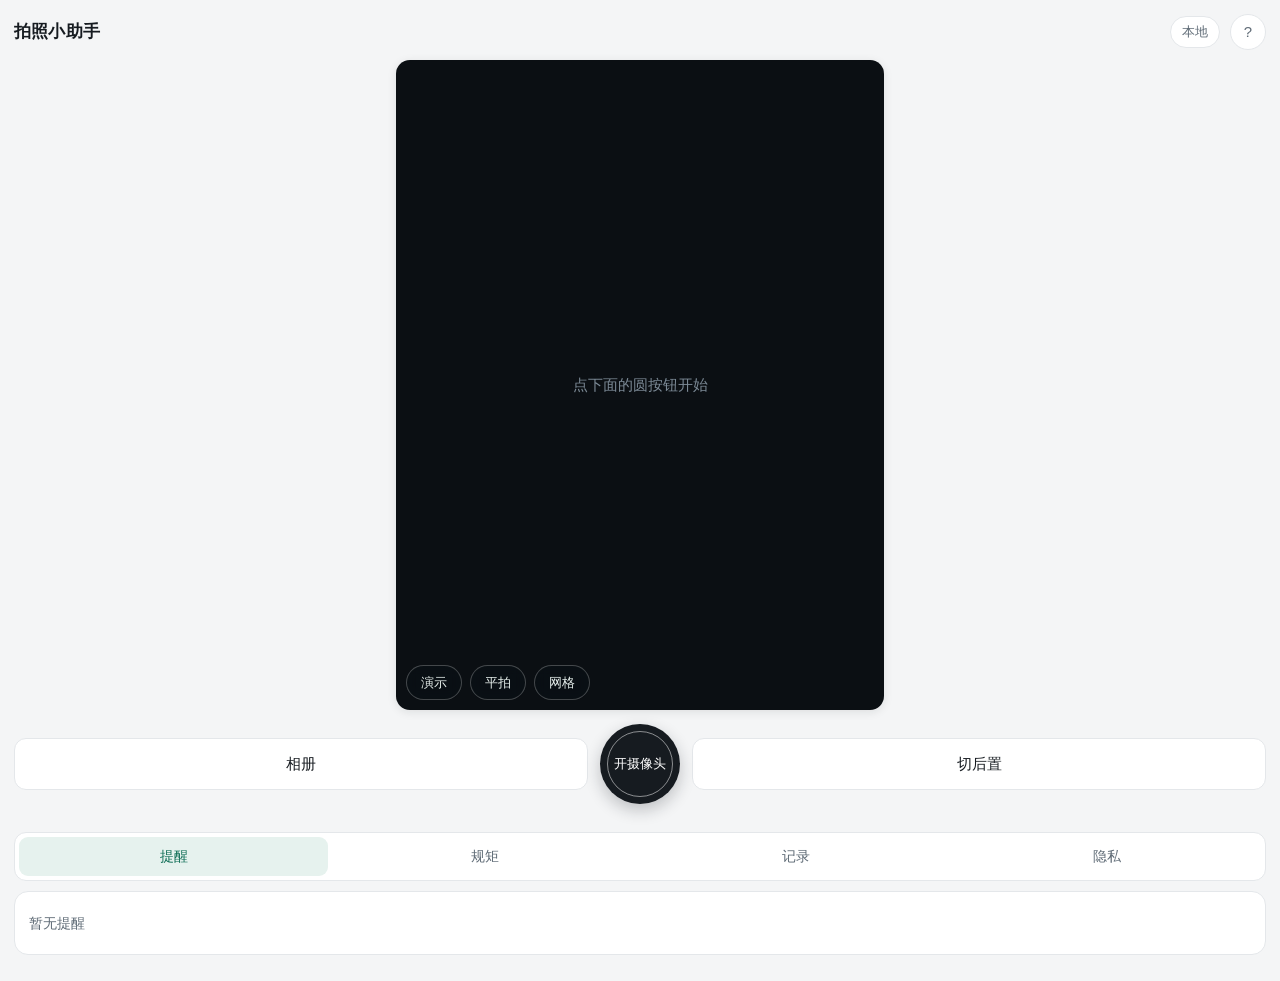
<file: index.html>
<!doctype html>
<html lang="zh-CN">
<head>
<meta charset="utf-8">
<meta name="viewport" content="width=device-width, initial-scale=1, viewport-fit=cover">
<meta name="theme-color" content="#F4F5F6">
<title>拍照小助手</title>
<!-- 提前把 CDN 的 DNS + TLS 握完，省掉开摄像头时的两次往返 -->
<link rel="preconnect" href="https://unpkg.com" crossorigin>
<link rel="preconnect" href="https://cdn.jsdelivr.net" crossorigin>
<link rel="dns-prefetch" href="https://registry.npmmirror.com">
<link rel="dns-prefetch" href="https://tfhub.dev">
<!-- 内联 SVG 图标，省一个 404 请求，也省一个文件 -->
<link rel="icon" href="data:image/svg+xml,%3Csvg xmlns='http://www.w3.org/2000/svg' viewBox='0 0 100 100'%3E%3Crect width='100' height='100' rx='22' fill='%231A1A1A'/%3E%3Ccircle cx='50' cy='52' r='22' fill='none' stroke='%234ADE80' stroke-width='7'/%3E%3Ccircle cx='50' cy='52' r='7' fill='%234ADE80'/%3E%3C/svg%3E">
<link rel="stylesheet" href="style.css?v=31">
</head>
<body>

<header class="top">
  <div class="brand">拍照小助手</div>
  <div class="status" id="status">本地</div>
  <button class="help" id="btnHelp" title="说明">?</button>
</header>

<main>
  <section class="stage">
    <div class="view" id="view">
      <video id="video" playsinline muted autoplay></video>
      <img id="photo" alt="">
      <canvas id="overlay"></canvas>
      <div class="grid" id="grid" hidden>
        <i class="v1"></i><i class="v2"></i><i class="h1"></i><i class="h2"></i>
      </div>
      <div class="empty" id="empty">点下面的圆按钮开始</div>
      <div class="hintbox" id="hintbox" hidden></div>
      <div class="viewbar">
        <button class="vchip" id="btnDemo">演示</button>
        <button class="vchip" id="btnShot">平拍</button>
        <button class="vchip" id="btnGrid">网格</button>
      </div>
    </div>

    <div class="actions">
      <button class="side-btn" id="btnPhoto">相册</button>
      <button class="shutter" id="btnShoot"><span class="sh-label">开摄像头</span></button>
      <button class="side-btn" id="btnFlip">切后置</button>
    </div>

    <div class="subactions">
      <button class="save" id="btnSave" hidden>保存到相册</button>
      <button id="btnResume" hidden>恢复实时</button>
    </div>

    <input type="file" id="file" accept="image/*" hidden>
    <div class="err" id="err" hidden></div>
  </section>

  <section class="side">
    <div class="tabs">
      <button class="on" data-tab="tips">提醒</button>
      <button data-tab="rules">规矩</button>
      <button data-tab="log">记录</button>
      <button data-tab="privacy">隐私</button>
    </div>

    <div class="panel" id="panel-tips"></div>

    <div class="panel" id="panel-rules" hidden>
      <div id="rulesList"></div>
      <button id="btnResetRules" class="wide">恢复默认</button>
    </div>

    <div class="panel" id="panel-log" hidden>
      <div id="logList"></div>
      <div class="logactions">
        <button id="btnExport">导出</button>
        <button id="btnClearLog">清空</button>
      </div>
    </div>

    <div class="panel" id="panel-privacy" hidden>
      <div class="kv"><span>上传</span><b>无</b></div>
      <div class="kv"><span>存照片</span><b>否</b></div>
      <button class="wide" id="btnConsent">AI 点评（需同意）</button>
      <button class="wide" id="btnClearAll">清空本地记录</button>
    </div>
  </section>
</main>

<div class="modal" id="help" hidden>
  <div class="modal-card">
    <h2>怎么用</h2>
    <p>点下面的圆按钮开摄像头，骨架线亮起来就能看提示。</p>
    <p>画面底部三个小按钮：演示、拍法（平拍／仰拍／俯拍轮换）、网格。</p>
    <p>识别、场景判断、水平仪全在本机算，照片不上传。</p>
    <div class="modal-actions"><button class="primary" id="helpClose">知道了</button></div>
  </div>
</div>

<div class="modal" id="consent" hidden>
  <div class="modal-card">
    <h2>让 AI 看一眼？</h2>
    <p>只用于这次，看完就删。</p>
    <button class="consent-row" id="agreeSelf" aria-pressed="false">我同意</button>
    <button class="consent-row" id="agreeOther" aria-pressed="false">已征得被拍者同意</button>
    <div class="modal-actions">
      <button id="consentNo">不用</button>
      <button class="primary" id="consentYes" disabled>继续</button>
    </div>
  </div>
</div>

<script src="rules.js"></script>
<script src="app.js?v=31"></script>
<script>
// 注册 Service Worker：把 tfjs 那 1.47MB 缓存下来，第二次开摄像头秒进
if ('serviceWorker' in navigator) {
  window.addEventListener('load', function () {
    navigator.serviceWorker.register('sw.js').catch(function () {});
  });
}
</script>
</body>
</html>
</file>
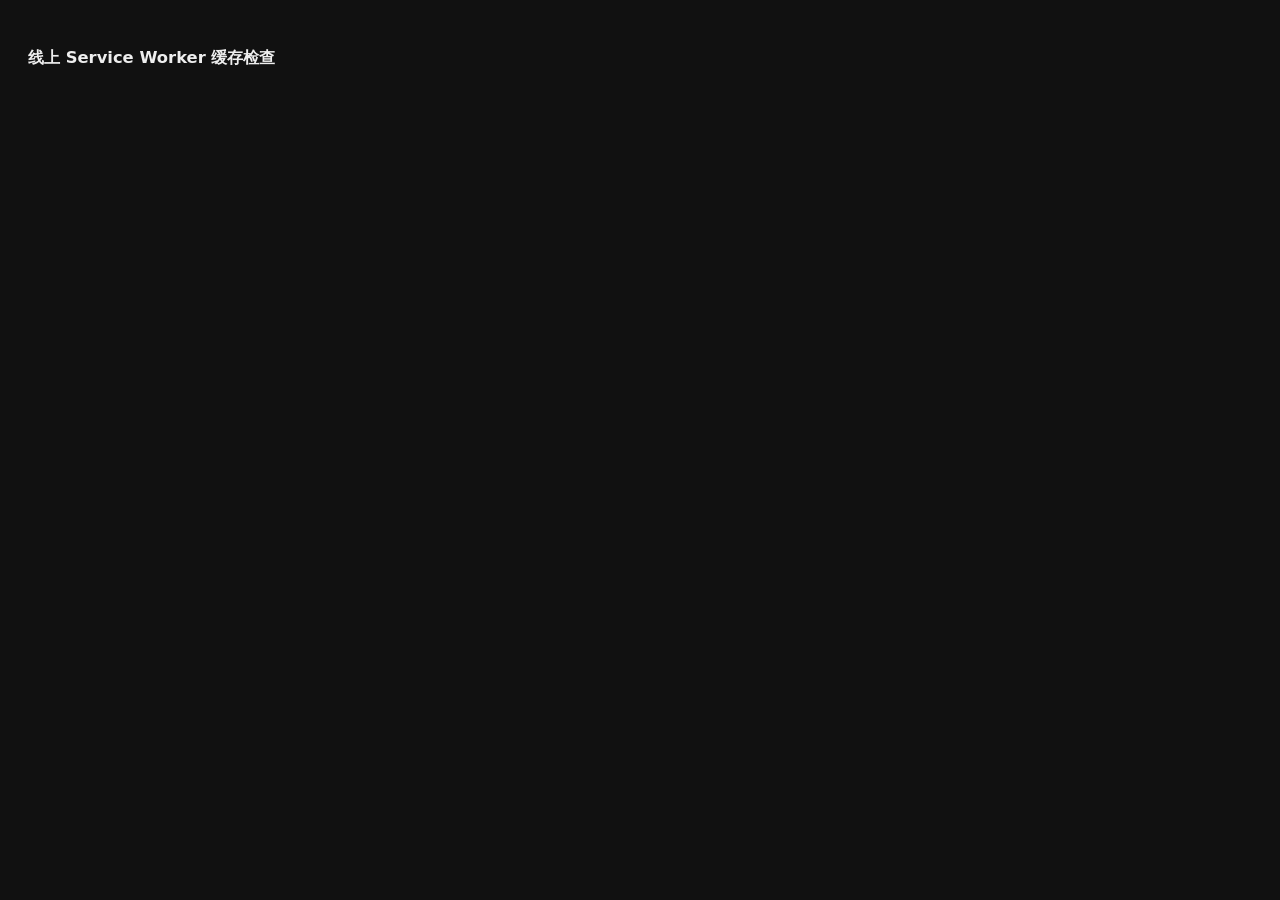
<file: _swcheck.html>
<!doctype html>
<html lang="zh-CN">
<head><meta charset="utf-8"><title>线上 SW 缓存检查</title>
<style>body{font:14px/1.7 system-ui;padding:20px;background:#111;color:#eee}
.ok{color:#4ADE80}.bad{color:#f87171}.dim{color:#888}</style></head>
<body>
<h3>线上 Service Worker 缓存检查</h3>
<div id="out"></div>
<script>
var out = document.getElementById('out');
function log(c, m) { var d = document.createElement('div'); d.className = c; d.textContent = m; out.appendChild(d); }
var U = 'https://unpkg.com/@tensorflow/tfjs@4.22.0/dist/tf.min.js';

(async function () {
  if (!('serviceWorker' in navigator)) { log('bad', '✗ 不支持 SW'); return; }
  var reg = await navigator.serviceWorker.ready;
  log('ok', '✓ SW 就绪 scope=' + reg.scope + ' controller=' + (navigator.serviceWorker.controller ? '有' : '无'));

  var c = await caches.open('photo-coach-v30');
  var keys = await c.keys();
  log('dim', '缓存条目 ' + keys.length + ' 条');
  var pre = keys.filter(function (r) { return r.url.indexOf('unpkg') >= 0; });
  log(pre.length ? 'ok' : 'dim', '其中 unpkg 条目 ' + pre.length + ' 条' + (pre.length ? ' → ' + pre[0].url.replace('https://unpkg.com', '…') : ''));

  // 第一次 cors fetch：这次会真的联网（应该 1-3 秒）
  try {
    var t1 = Date.now(), r1 = await fetch(U), b1 = await r1.blob();
    log('ok', '✓ [1] 首次 fetch（cors）: ' + r1.status + ' ' + b1.size + 'B ' + (Date.now() - t1) + 'ms type=' + r1.type);
  } catch (e) { log('bad', '✗ [1] 首次 fetch 失败: ' + e.name + ' / ' + e.message); }

  // 缓存里现在是什么类型
  var hit = await c.match(U);
  log(hit ? 'ok' : 'bad', '[2] 缓存中 tfjs: ' + (hit ? 'type=' + hit.type + ' status=' + hit.status : '无'));

  // 第二次 fetch：应该命中缓存，几十毫秒
  try {
    var t2 = Date.now(), r2 = await fetch(U), b2 = await r2.blob();
    log('ok', '✓ [3] 二次 fetch: ' + r2.status + ' ' + b2.size + 'B ' + (Date.now() - t2) + 'ms type=' + r2.type);
  } catch (e) { log('bad', '✗ [3] 二次 fetch 失败: ' + e.name + ' / ' + e.message); }

  // script 标签（no-cors）
  try {
    var t3 = Date.now();
    await new Promise(function (res, rej) {
      var s = document.createElement('script');
      s.src = U;
      s.onload = res; s.onerror = function () { rej(new Error('onerror')); };
      document.head.appendChild(s);
    });
    log(window.tf ? 'ok' : 'bad', '✓ [4] script 标签: ' + (Date.now() - t3) + 'ms  window.tf=' + (window.tf ? tf.version.tfjs : '无'));
  } catch (e) { log('bad', '✗ [4] script 标签失败: ' + e.message); }

  // 同源
  try {
    var t4 = Date.now(), r4 = await fetch('./app.js?v=30');
    log(r4.ok ? 'ok' : 'bad', '✓ [5] 同源 app.js: ' + r4.status + ' ' + (Date.now() - t4) + 'ms');
  } catch (e) { log('bad', '✗ [5] 同源失败: ' + e.message); }
})();
</script>
</body></html>
</file>
<file: style.css>
:root{
  --bg:#F4F5F6; --card:#fff; --line:#E4E7EA; --ink:#161B20; --muted:#5F6B76;
  --brand:#0F6E56; --brand-soft:#E6F2EE; --brand-line:#BFDCD2;
  --warn:#9A5B00; --warn-soft:#FDF1DC; --warn-line:#EFD9AE;
  --danger:#B3261E; --danger-soft:#FBEAE8;
  --r:14px;
}
*{box-sizing:border-box}
html,body{margin:0;padding:0}
body{
  background:var(--bg);color:var(--ink);
  font:16px/1.5 -apple-system,BlinkMacSystemFont,"PingFang SC","Hiragino Sans GB","Microsoft YaHei",sans-serif;
  -webkit-text-size-adjust:100%;
  padding-bottom:env(safe-area-inset-bottom);
}
[hidden]{display:none !important}
button{font:inherit;color:inherit;background:var(--card);border:1px solid var(--line);border-radius:12px;padding:11px 14px;cursor:pointer;transition:transform .08s}
button:active{transform:scale(.985)}

/* 顶栏 */
.top{display:flex;align-items:center;gap:10px;padding:14px 14px 10px}
.brand{font-size:17px;font-weight:600;letter-spacing:.2px}
.status{margin-left:auto;font-size:13px;color:var(--muted);background:var(--card);border:1px solid var(--line);border-radius:999px;padding:5px 11px;white-space:nowrap}
.status.warn{color:var(--warn);background:var(--warn-soft);border-color:var(--warn-line)}
.status.demo{color:var(--brand);background:var(--brand-soft);border-color:var(--brand-line)}
.help{width:36px;height:36px;padding:0;border-radius:50%;color:var(--muted);font-size:15px;flex:none}

main{padding:0 14px 26px}

/* 取景器 */
/* 取景区固定 3/4 竖构图（这是手机竖屏拍摄，不是宽屏视频）。
   宽度用 max-width 按视口高度反算，避免宽屏/横屏下被拉成超宽横幅把人压扁。
   280px 兜底防止窗口极矮时缩成一条。 */
.view{position:relative;width:100%;max-width:max(280px,calc((100vh - 250px) * 0.75));aspect-ratio:3/4;margin:0 auto;background:#0B0F13;border-radius:var(--r);overflow:hidden;box-shadow:0 2px 10px rgba(22,27,32,.10)}
.view video,.view img,.view canvas{position:absolute;inset:0;width:100%;height:100%;object-fit:cover;display:none}
.view video.on,.view img.on{display:block}
.view canvas{display:block;pointer-events:none;z-index:2}
.view video.mirror,.view img.mirror{transform:scaleX(-1)}

.empty{position:absolute;inset:0;display:flex;align-items:center;justify-content:center;color:#7C8A96;font-size:15px;z-index:1}
.empty.gone{display:none}

.grid{position:absolute;inset:0;z-index:1;pointer-events:none}
.grid i{position:absolute;background:rgba(255,255,255,.34)}
.grid .v1{left:33.33%;top:0;bottom:0;width:1px}
.grid .v2{left:66.66%;top:0;bottom:0;width:1px}
.grid .h1{top:33.33%;left:0;right:0;height:1px}
.grid .h2{top:66.66%;left:0;right:0;height:1px}

.hintbox{
  position:absolute;left:12px;right:12px;top:12px;z-index:3;
  background:rgba(10,16,22,.82);color:#fff;border-radius:12px;
  padding:12px 16px;font-size:18px;font-weight:500;line-height:1.45;
  border-left:4px solid var(--brand);backdrop-filter:blur(8px);
}
.hintbox.high{border-left-color:#E24B4A}
.hintbox.mid{border-left-color:#EF9F27}

.viewbar{position:absolute;left:10px;bottom:10px;z-index:3;display:flex;gap:8px}
.vchip{
  background:rgba(10,16,22,.58);color:#E8F1EE;border:1px solid rgba(255,255,255,.24);
  border-radius:999px;padding:7px 14px;font-size:13px;backdrop-filter:blur(6px);
}
.vchip.on{background:rgba(15,110,86,.88);border-color:rgba(159,225,203,.55);color:#fff;font-weight:500}

/* 底部操作：相册 / 快门 / 翻转 */
.actions{display:grid;grid-template-columns:1fr auto 1fr;align-items:center;gap:12px;margin-top:14px}
.side-btn{height:52px;font-size:15px;color:var(--ink)}
.shutter{
  justify-self:center;position:relative;width:80px;height:80px;border-radius:50%;
  background:var(--ink);color:#fff;border:none;padding:0;font-size:13px;font-weight:500;
  display:flex;align-items:center;justify-content:center;line-height:1.15;
  box-shadow:0 6px 16px rgba(22,27,32,.24);
}
.sh-label{max-width:58px;text-align:center}
.shutter::after{content:"";position:absolute;inset:7px;border-radius:50%;border:1.5px solid rgba(255,255,255,.5);pointer-events:none}
.shutter.ready{background:var(--brand)}
.shutter:disabled{opacity:.75;cursor:default}
.shutter:disabled:active{transform:none}

.subactions{display:flex;gap:10px;margin-top:10px}
.subactions button{flex:1;height:48px}
.subactions .save{background:var(--brand);color:#fff;border-color:var(--brand);font-weight:500}

.err{margin-top:10px;background:var(--danger-soft);border:1px solid #F2C7C2;color:var(--danger);border-radius:12px;padding:11px 14px;font-size:14px;line-height:1.5}

/* 标签页 */
.tabs{display:flex;gap:2px;background:var(--card);border:1px solid var(--line);border-radius:12px;padding:4px;margin-top:18px}
.tabs button{flex:1;border:none;background:transparent;padding:9px 2px;font-size:14px;color:var(--muted);border-radius:9px}
.tabs button.on{background:var(--brand-soft);color:var(--brand);font-weight:500}

.panel{background:var(--card);border:1px solid var(--line);border-radius:var(--r);padding:12px;margin-top:10px;max-height:48vh;overflow:auto;-webkit-overflow-scrolling:touch}

/* 提醒卡片 */
.tip{border-left:3px solid var(--brand);background:#FAFBFB;border-radius:10px;padding:11px 12px;margin-bottom:9px}
.tip.high{border-left-color:#E24B4A;background:#FDF8F7}
.tip.mid{border-left-color:#EF9F27;background:#FEFBF5}
.tip .t{font-size:17px;font-weight:500;line-height:1.4}
.tip .meta{font-size:12.5px;color:var(--muted);margin-top:4px}
.tip .why{display:none;font-size:14px;color:#3D4854;margin-top:8px;line-height:1.55}
.tip .why.show{display:block}
.tip .btns{display:flex;gap:8px;margin-top:9px}
.tip .btns button{flex:1;font-size:13px;padding:8px 6px;border-radius:9px;color:var(--muted)}
.tip .btns button.picked{background:var(--brand-soft);border-color:var(--brand-line);color:var(--brand);font-weight:500}
.none{color:var(--muted);font-size:14px;padding:8px 2px;line-height:1.6}
.frozen{font-size:12.5px;color:var(--warn);background:var(--warn-soft);border:1px solid var(--warn-line);border-radius:8px;padding:7px 10px;margin-bottom:9px}
.lead{font-size:12.5px;color:var(--muted);margin-bottom:8px}

/* 规矩列表（紧凑） */
.rule{padding:11px 2px;border-bottom:1px solid var(--line)}
.rule:last-child{border-bottom:none}
.rh{display:flex;align-items:center;gap:10px}
.rn{flex:1;font-size:15.5px;font-weight:500}
.switch{
  position:relative;flex:none;width:46px;height:27px;padding:0;border:none;border-radius:999px;
  background:#D8DDE1;font-size:0;color:transparent;transition:background .16s;
}
.switch::after{content:"";position:absolute;top:3px;left:3px;width:21px;height:21px;border-radius:50%;background:#fff;box-shadow:0 1px 2px rgba(0,0,0,.2);transition:left .16s}
.switch.on{background:var(--brand)}
.switch.on::after{left:22px}
.rw{font-size:12.5px;color:var(--muted);margin-top:2px}
.levels{display:flex;gap:6px;margin-top:8px}
.levels button{flex:1;height:32px;padding:0;font-size:13px;border-radius:8px;color:var(--muted)}
.levels button.on{background:var(--brand-soft);border-color:var(--brand-line);color:var(--brand);font-weight:500}

/* 记录 / 隐私 */
.logitem{display:flex;gap:10px;align-items:baseline;padding:9px 2px;border-bottom:1px solid var(--line);font-size:14px}
.logitem:last-child{border-bottom:none}
.logitem .lt{color:var(--muted);font-size:12.5px;flex:none}
.logactions{display:flex;gap:10px;margin-top:10px}
.logactions button{flex:1;height:46px}
.kv{display:flex;justify-content:space-between;padding:10px 2px;border-bottom:1px solid var(--line);font-size:15px}
.kv span{color:var(--muted)}
.wide{width:100%;margin-top:10px;height:48px}

/* 弹窗 */
.modal{position:fixed;inset:0;background:rgba(16,22,28,.5);display:flex;align-items:center;justify-content:center;padding:20px;z-index:50}
.modal-card{background:var(--card);border-radius:16px;padding:20px;width:100%;max-width:380px;box-shadow:0 12px 40px rgba(16,22,28,.28)}
.modal-card h2{margin:0 0 8px;font-size:19px;font-weight:600}
.modal-card p{margin:0 0 10px;font-size:15px;color:#3D4854;line-height:1.6}
.modal-actions{display:flex;gap:10px;margin-top:14px}
.modal-actions button{flex:1;height:48px}
.primary{background:var(--ink);color:#fff;border-color:var(--ink);font-weight:500}
.consent-row{display:block;width:100%;text-align:left;margin-top:8px;padding:13px 14px;font-size:15px}
.consent-row[aria-pressed="true"]{background:var(--brand-soft);border-color:var(--brand-line);color:var(--brand);font-weight:500}

/* 手机 */
@media(max-width:600px){
  body{font-size:15px}
  .brand{font-size:16px}
  .hintbox{font-size:17px;padding:11px 14px;left:10px;right:10px;top:10px}
  .shutter{width:76px;height:76px}
  .side-btn{height:50px;font-size:14px}
  .panel{max-height:none}
  .tip .t{font-size:16px}
  .rn{font-size:15px}
}
</file>
